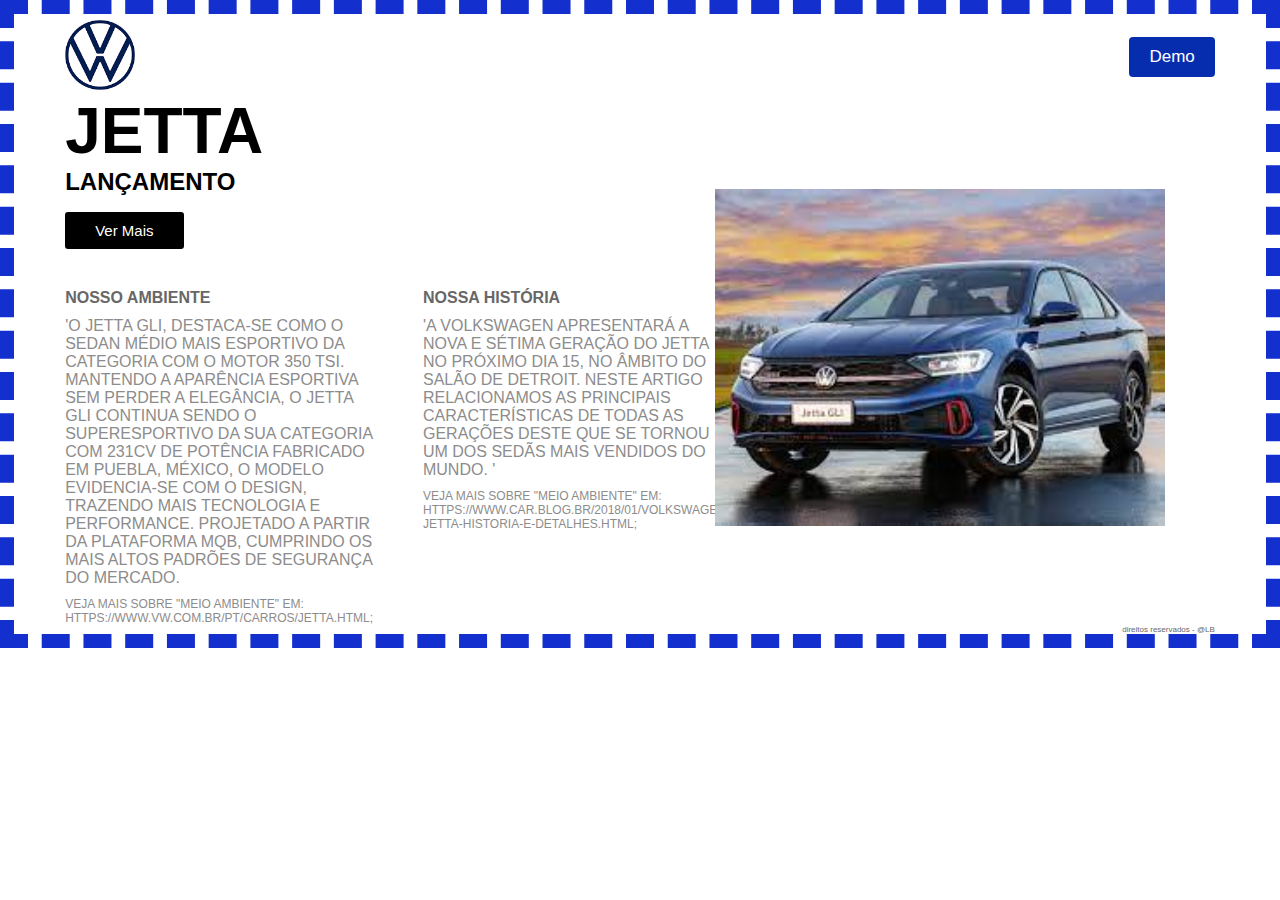
<file: banner/index.html>
<!DOCTYPE html>
<html lang="pt-br">

<head>
    <meta charset="UTF-8">
    <meta http-equiv="X-UA-Compatible" content="IE=edge">
    <meta name="viewport" content="width=device-width, initial-scale=1.0">
    <!-- link css -->
    <link rel="stylesheet" href="style.css">
    <title>Landing page</title>
</head>

<body>
    <div class="wrapper">
        <!-- nav -->
        <nav>
            <div class="logo">
                <a href="index.html"> <img src="download.png"> </a>
            </div>
            <button>Demo</button>
        </nav>
        <!-- end nav -->
        <!-- main -->
        <main>
            <!-- main text -->
            <div class="main__text">
                <h1>JETTA</h1>
                <h3>Lançamento</h3>
                <button>Ver Mais</button>

                <div class="main__text-footer">
                    <div>
                        <h4>Nosso ambiente</h4>
                        <p>
                            'O Jetta GLI, destaca-se como o sedan médio mais esportivo da categoria com o motor 350 TSI.
                            Mantendo a aparência esportiva sem perder a elegância, o Jetta GLI continua sendo o superesportivo da sua categoria com 231cv de potência
                            Fabricado em Puebla, México, o modelo evidencia-se com o design, trazendo mais tecnologia e performance.
                            Projetado a partir da plataforma MQB, cumprindo os mais altos padrões de segurança do mercado.<br>
<p style="font-size: 12px;">Veja mais sobre "Meio ambiente" em: https://www.vw.com.br/pt/carros/Jetta.html</p&gt>;
                        </p>
                    </div>

                    <div>
                        <h4>nossa história</h4>
                        <p>
                            'A Volkswagen apresentará a nova e sétima geração do Jetta no próximo dia 15, 
                            no âmbito do Salão de Detroit. Neste artigo relacionamos as principais características de todas as gerações
                             deste que se tornou um dos sedãs mais vendidos do mundo.
                            '

<p style="font-size: 12px;">Veja mais sobre "Meio ambiente" em: https://www.car.blog.br/2018/01/volkswagen-jetta-historia-e-detalhes.html</p&gt>;
                        </p>
                    </div>
                </div>
            </div>
            <!-- end main text -->
            <div class="main__img">
                <img src="download.jpeg" width="90%">
            </div>
        </main>
        <!-- end main -->
        <div class="footer-final">direitos reservados - @LB</div>
    </div>
   
</body>

</html>
</file>
<file: banner/style.css>
*{
    margin: 0;
    padding: 0;
    box-sizing: border-box;
    font-family: 'Poppins', sans-serif;
}
::selection{
    background-color: #ffffff;
    color: white;
}
.wrapper{
    max-width: 1400px;
    margin: 0 auto;
    padding: 0 4%;
    border: 14px  #132fce;
    border-style: dashed;
}
.wrapper nav{
    display: flex;
    justify-content: space-between;
    align-items: center;
    margin-top: 6px;
}
nav .logo{
    width: 70px;
}
nav .logo img{
    width: 100%;
}
nav button{
    padding: 10px 20px;
    font-size: 17px;
    background-color: #062dad;
    border: none;
    outline: none;
    border-radius: 4px;
    cursor: pointer;
    color: white;
}
main{
    display: flex;
    align-items: center;
    justify-content: space-between;
}
.main__text {
    text-transform: uppercase;
    width: 50%;
}
.main__text h1{
    font-size: 4em;
}
.main__text h3{
    font-size: 1.5em;
    margin-bottom: 16px;
}
.main__text button{
    background-color: #000000;
    outline: none;
    border: none;
    border-radius: 3px;
    padding: 10px 30px;
    font-size: 15px;
    cursor: pointer;
    color: white;
}
.main__text .main__text-footer{
    display: flex;
    margin-top: 40px;
}
.main__text .main__text-footer h4{
    color: #686767;
    font-size: 1em;
}
.main__text .main__text-footer p{
    margin-top: 10px;
    color: #8d8c8c;
    font-weight: 500;
}
.main__text .main__text-footer div:nth-child(1){
    margin-right: 50px;
}
main .main__img{
    width: 500px;
}
.footer-final{
    text-align: right;
    font-size: 0.5em;
    color: #686767;
}

/* Responsivo */
@media (max-width:800px) {
    main{
        flex-direction: column;
    }
    main .main__img,
    main .main__text{
        width: 100%;
        text-align: center;
        margin-top: 40px;
    }
}
@media (max-width:500px) {
    .main__text .main__text-footer{
        flex-wrap: wrap;
        margin-top: 40px;
    }
    .main__text .main__text-footer div{
        margin: 15px 0 !important;
    }
}
@media (max-width:400px) {
    .main__text h1{
        font-size: 3.5em;
    }
    .main__text h3{
        font-size: 1em;
    }
}
@media (max-width:300px) {
    .main__text h1{
        font-size: 2.5em;
    }
}
</file>
